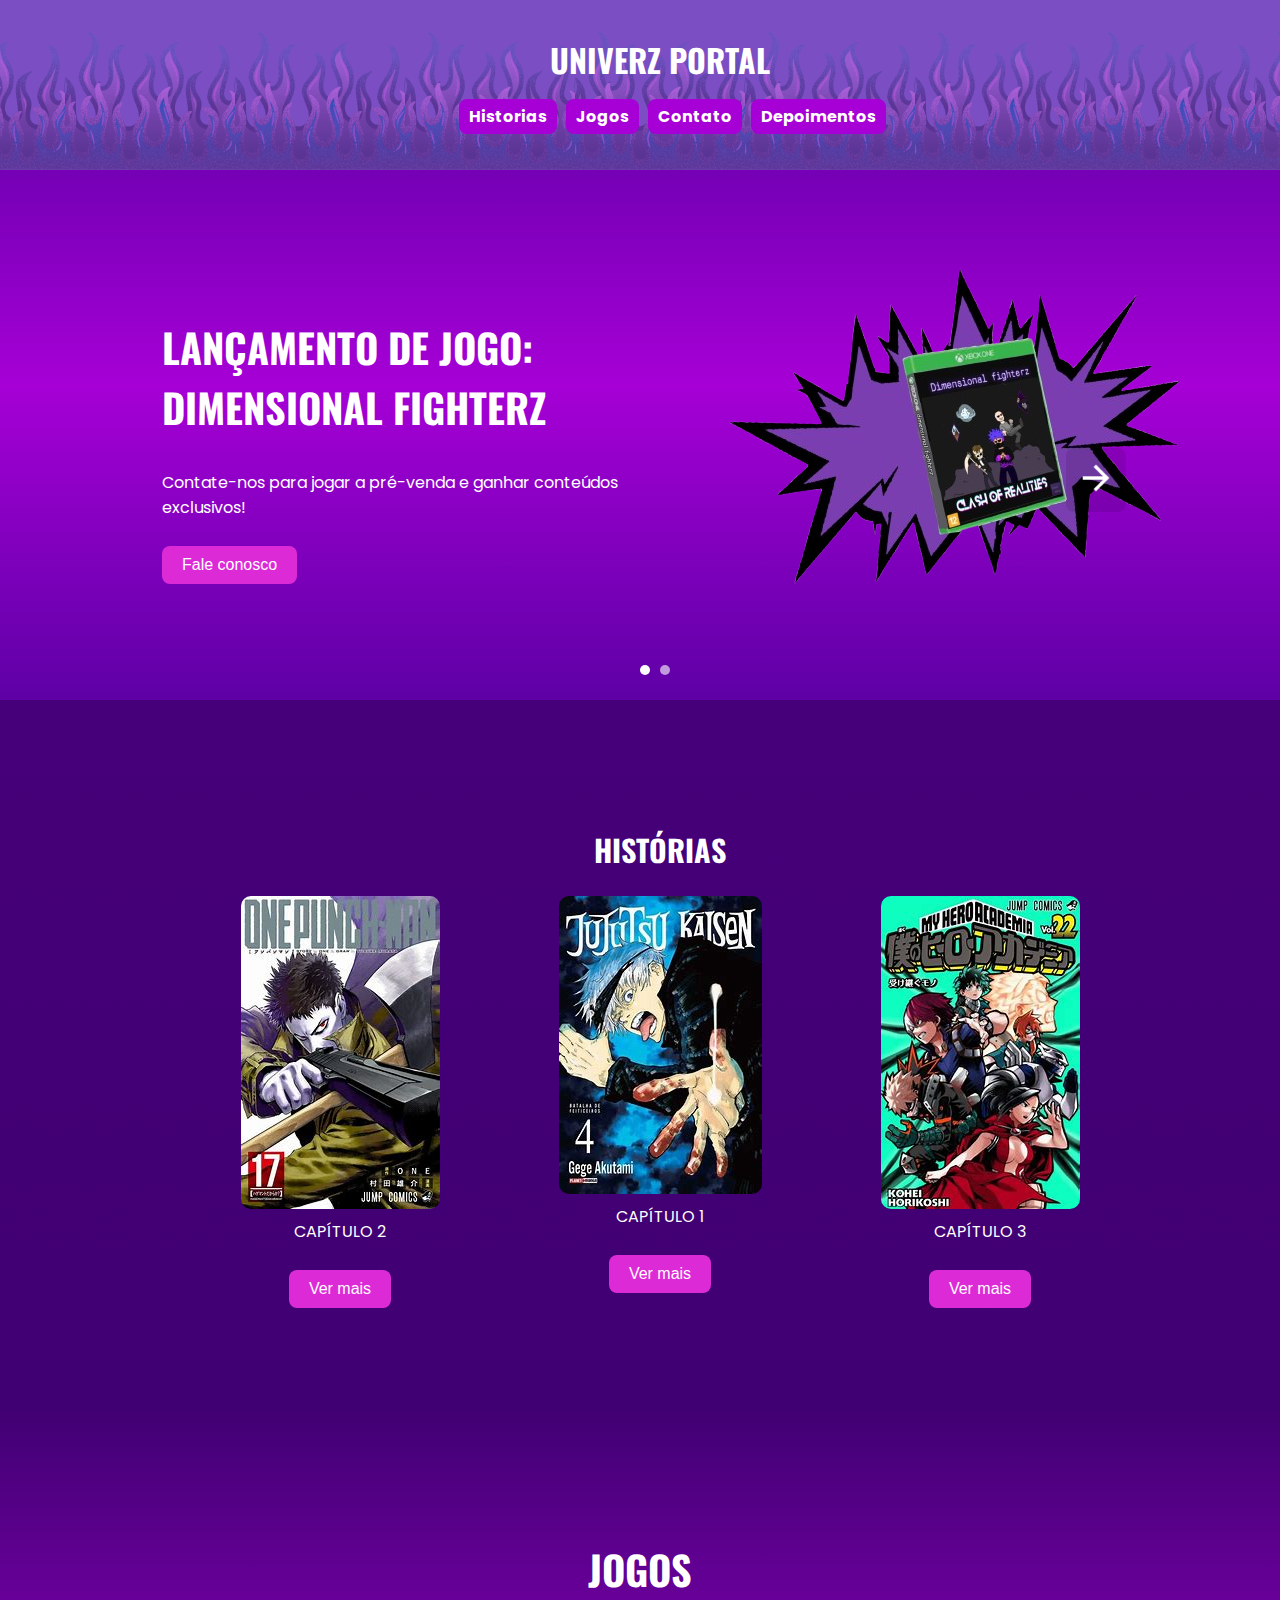
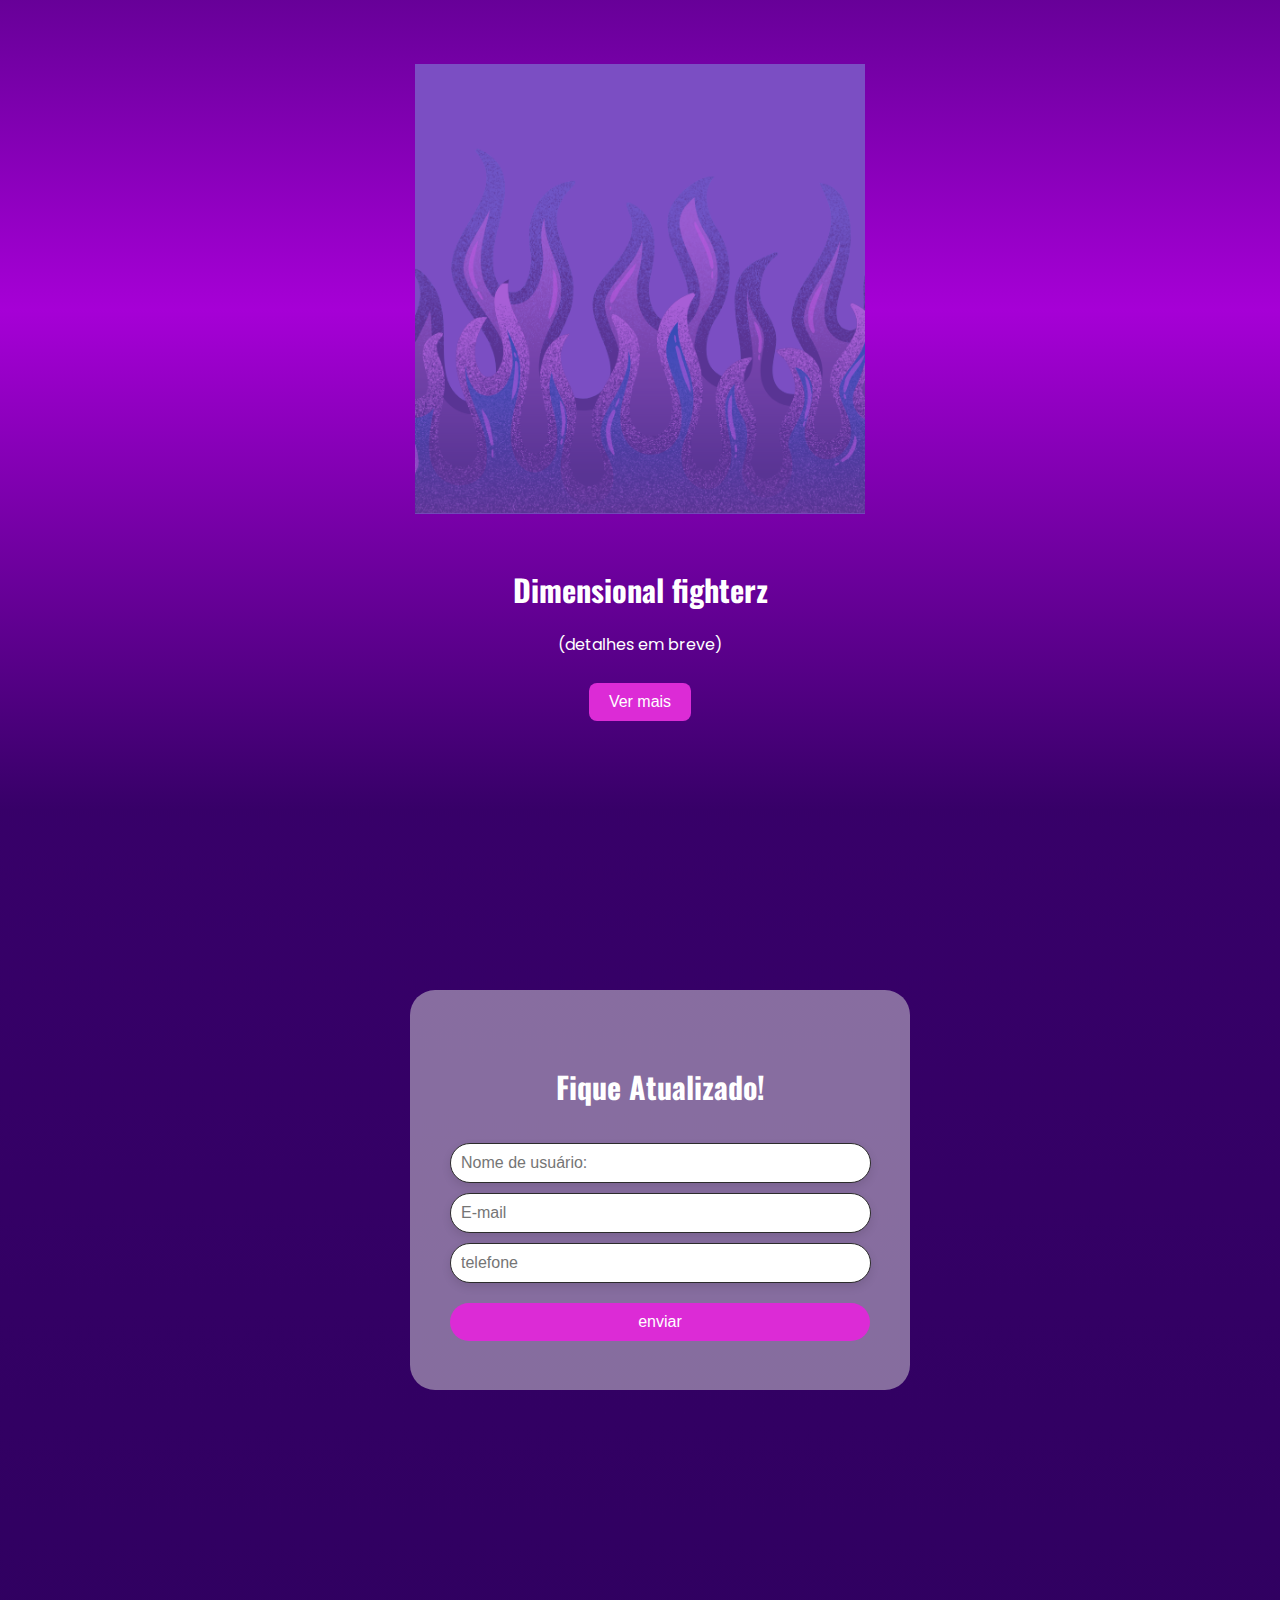
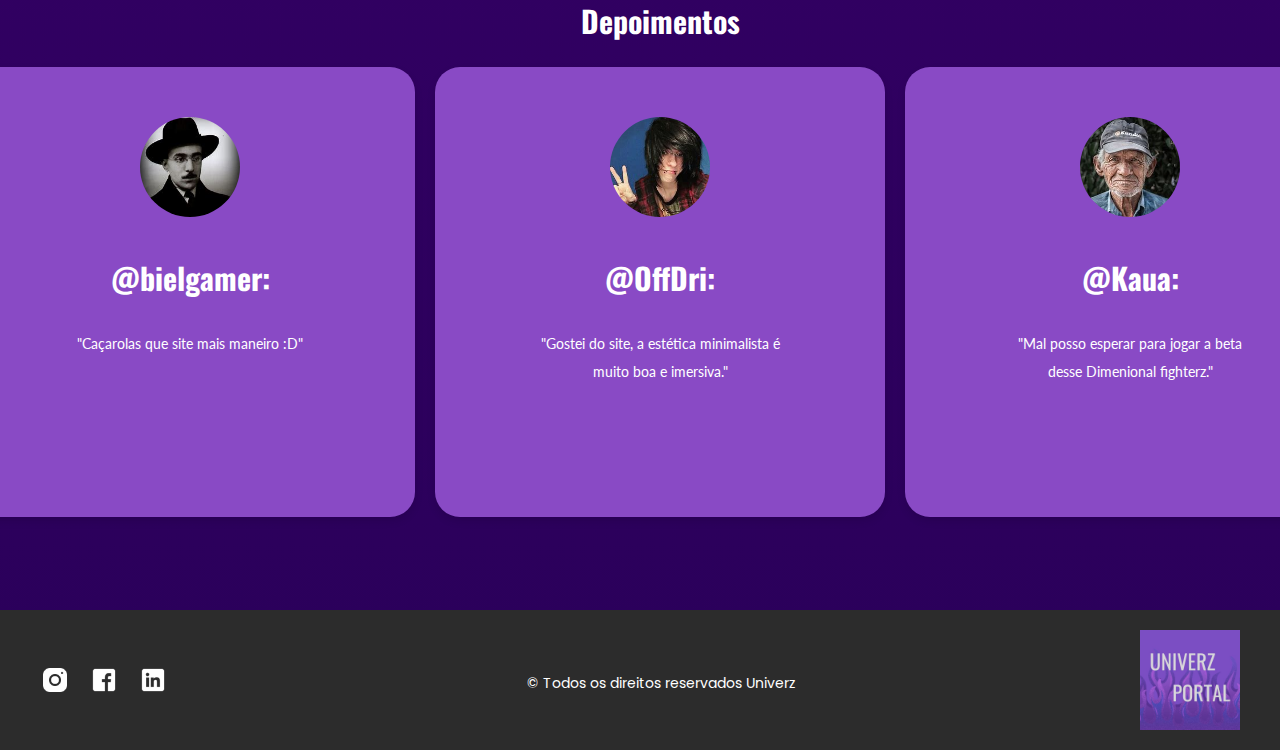
<file: index2.html>
<!DOCTYPE html>
<html lang="pt-br">
<head>
    <meta charset="UTF-8">
    <meta name="viewport" content="width=device-width, initial-scale=1.0">
    <meta name="author" content="Emanuel Durães">
    <title>Univerz Portal</title>
    <link rel="stylesheet" href="css/style.css">
    <link rel="icon" href="img/Logo.jpg" type="image/x-icon">
</head>
<body>
    <nav>
        <h1 id="ltr"><a href="#">UNIVERZ PORTAL</a></h1>
        <div class="container-navegacao">
            <ul>
                <li><a href="#produtos">Historias</a></li>
                <li><a href="#jogos">Jogos</a></li>
                <li><a href="#contato">Contato</a></li>
                <li><a href="#depoimentos">Depoimentos</a></li>
            </ul>
        </div>
    </nav>

    <main>
        <header id="promo">
            <div class="bolinhas"></div>
            <div class="carrosel">
                <div class="carrosel-itm">
                    <div class="fundo-bacana">
                        <div id="txt-1">
                            <h2 class="maior">LANÇAMENTO DE JOGO: DIMENSIONAL FIGHTERZ</h2>
                            <p>Contate-nos para jogar a pré-venda e ganhar conteúdos exclusivos!</p>
                            <button class="cta" type="submit"><a href="#contato">Fale conosco</a></button>
                        </div>
                        <div id="next-1">
                            <button id="nextBtn"><img src="img/arrow_forward.png" alt="seta pra frente"></button>
                        </div>
                        <div id="prev-1">
                            <button id="prevBtn"><img src="img/arrow_back.png" alt="seta pra trás"></button>
                        </div>
                        <div id="img-1">
                            <img src="img/jogo-banner.png" alt="Promocional banner for Dimensional Fighterz">
                        </div>
                    </div>
                </div>
                <div class="carrosel-itm">
                    <div class="fundo-bacana">
                        <div id="txt-2">
                            <h2 class="maior">GARANTA O SEU ANTES QUE ESGOTE!!</h2>
                            <p>Contate-nos para não perder conteúdos exclusivos!</p>
                            <button class="cta" type="submit"><a href="#contato">Fale conosco</a></button>
                        </div>
                        <div id="img-2">
                            <img src="img/jogo-capa.png" alt="VDZKJOWN Promo">
                        </div>
                    </div>
                </div>
            </div>
        </header>

        <section id="produtos">
            <h2>HISTÓRIAS</h2>
            <div class="produtos-h">
                <div class="produto">
                    <img src="img/capitulo-2.jpg" alt="Capítulo 2">
                    <p>CAPÍTULO 2</p>
                    <button type="submit" onclick="msg_vermais()">Ver mais</button>
                </div>
                <div class="produto">
                    <img src="img/capitulo-1.jpg" alt="Capítulo 1">
                    <p>CAPÍTULO 1</p>
                    <button type="submit" onclick="msg_vermais()">Ver mais</button>
                </div>
                <div class="produto">
                    <img src="img/capitulo-3.jpg" alt="Capítulo 3">
                    <p>CAPÍTULO 3</p>
                    <button type="submit" onclick="msg_vermais()">Ver mais</button>
                </div>
            </div>
        </section>

        <section id="jogos">
            <div class="gradiente">
                <h3>JOGOS</h3>
                <div class="jogo">
                    <img src="img/UNIVERZ.png" alt="Void Battlez">
                    <h1>Dimensional fighterz</h1>
                    <p>(detalhes em breve)</p>
                    <button type="submit" onclick="msg_vermais()">Ver mais</button>
                </div>
            </div>
        </section>

        <section id="contato">
            <div class="form-a">
                <form>
                    <h2>Fique Atualizado!</h2>
                    <input type="text" id="nome" name="nome" placeholder="Nome de usuário:" required>
                    <input type="email" id="email" name="email" placeholder="E-mail" required>
                    <input type="tel" id="telefone" name="telefone" placeholder="telefone" required>
                    <button type="submit" onclick="msg_vermais()">enviar</button>
                </form>
            </div>
        </section>

        <section id="depoimentos">
            <div>
                <h2>Depoimentos</h2>
                <div class="card-container">
                    <div class="card">
                        <img src="img/pessoa1.jpg" alt="Contexto imagem 1" width="100">
                        <h3>@bielgamer:</h3>
                        <p>"Caçarolas que site mais maneiro :D"</p>
                    </div>
                    <div class="card">
                        <img src="img/pessoa2.jpg" alt="Contexto imagem 2" width="100">
                        <h3>@OffDri:</h3>
                        <p>"Gostei do site, a estética minimalista é muito boa e imersiva."</p>
                    </div>
                    <div class="card">
                        <img src="img/pessoa3.jpg" alt="Contexto imagem 3" width="100">
                        <h3>@Kaua:</h3>
                        <p>"Mal posso esperar para jogar a beta desse Dimenional fighterz."</p>
                    </div>
                </div>
            </div>
        </section>
    </main>

    <footer>
        <div class="footer-content">
            <div class="social">
                <a href=""><img src="img/Instagram.png" alt="Instagram"></a>
                <a href=""><img src="img/Facebook.png" alt="Facebook"></a>
                <a href=""><img src="img/LinkedIn.png" alt="LinkedIn"></a>
            </div>
            <div class="footer-text">
                <p>© Todos os direitos reservados Univerz</p>
            </div>
            <div class="logo-footer">
                <img src="img/Logo.jpg" alt="Univerz Logo" width="100">
            </div>
        </div>
    </footer>

    <script src="/js/script.js"></script>
</body>
</html>
</file>
<file: css/style.css>
/* Importação de fontes */
@import url('https://fonts.googleapis.com/css2?family=Oswald:wght@200..700&family=Roboto:ital,wght@0,100;0,300;0,400;0,500;0,700;0,900;1,100;1,300;1,400;1,500;1,700;1,900&display=swap');
@import url('https://fonts.googleapis.com/css2?family=Lato:ital,wght@0,100;0,300;0,400;0,700;0,900;1,100;1,300;1,400;1,700;1,900&family=Oswald:wght@200..700&family=Roboto:ital,wght@0,100;0,300;0,400;0,500;0,700;0,900;1,100;1,300;1,400;1,500;1,700;1,900&display=swap');
@import url('https://fonts.googleapis.com/css2?family=Poppins:ital,wght@0,100;0,200;0,300;0,400;0,500;0,600;0,700;0,800;0,900;1,100;1,200;1,300;1,400;1,500;1,600;1,700;1,800;1,900&display=swap');
/* Tudo */
body {
    padding: 0;
    margin: 0;
    font-family: "Poppins", sans-serif;
    background: linear-gradient(180deg, #4c0080, #2a005a);
    color: white;
    overflow-x: hidden; /* esconde rolagem horizontal*/
}

/* barra de rolagem */

body::-webkit-scrollbar {
    width: 5px; 
}

body::-webkit-scrollbar-track {
    background: linear-gradient(180deg, #4c0080, #2a005a);
    border-radius: 10px; 
}

body::-webkit-scrollbar-thumb {
    background: #333;  /* Cor do polegar (barrinha menor) da barra de rolagem */
    border-radius: 10px;  /* Bordas arredondadas no polegar (barrinha menor) */
}

body::-webkit-scrollbar-thumb:hover {
    background: #8c00af;  /* Cor do polegar (barrinha menor) quando o mouse passa por cima */
}

#ltr {
    font-family: "Oswald", sans-serif;
}

#ltr a {
    color: white; 
    text-decoration: none;
    font-size: 32px;
}

html {
    scroll-behavior: smooth; /* Faz com que a rolagem entre as seções seja suave */
}

p {
    font-family: "Poppins", sans-serif;
}

main {
    margin-top: 500px; 
}


#next-1 {
    position: absolute;
    right: 410px;
    top: -160px;
    z-index: 1;
}

#prev-1 {
    position: absolute;
    right: -60px;
    top: -160px;
    z-index: 1;
}

#nextBtn, #prevBtn {
    size: 100px;
    background-color: rgba(0, 0, 0, 0.1);
    color: white;
    z-index: 1;
    padding: 10px;  
    border: none; 
    cursor: pointer;
}

#nextBtn img, #prevBtn img {
    width: 40px;
    height: 40px;
}

#nextBtn {
    margin-top: 180%;
}

#prevBtn {
    margin-top: 180%;
    margin-left: 20%;
}

.cta a {
    text-decoration: none;
    color: white;
}

button {
    margin-top: 10px;
    padding: 10px 20px;
    background-color: #DC2BD6;
    color: white;
    border: none;
    border-radius: 8px;
    cursor: pointer;
    font-size: 1rem;
    transition: background-color 0.9s ease, transform 0.3s ease, box-shadow 0.3s ease;
}

button:hover {
    background-color: #8c00af;
    transform: scale(1.1);
}

button:active {
    transform: scale(0.98); 
    box-shadow: none; /* Remove a sombra ao clicar */
}

/* Seções */
section {
    display: flex; 
    flex-direction: column;
    justify-content: center;
    align-items: center;
    height: 70vh;
    width: 100%;
    padding: 20px;
    margin: 20px auto;
    text-align: center;
}
/* Header (nav) */
nav {
    background-image: url("../img/UNIVERZ.png");
    background-size: contain;
    background-repeat: repeat-x;
    position: fixed;
    top: 0;
    left: 0; 
    width: 100%;
    text-align: center;
    padding: 20px;
    background-color: #3b0065;
    background-position: center;
    z-index: 2;
    transition: height 0.5s ease, background-color 0.5s ease, padding 0.5s ease;
}


nav.small {
    height: 50px;  
    background-color: #333;
    padding: 10px;  
    display: flex; 
    justify-content: space-between;
    align-items: center;
}

nav h1 {
    font-size: 24px;
    color: white;
    transition: font-size 0.3s ease;
    justify-content: center;
}

nav.small h1 {
    font-size: 16px;  
}

.container-navegacao {
    margin-right: 20px;
}

.container-navegacao a { 
    text-decoration: none;
    color: white;
}

.container-navegacao ul li {
    display: inline-block;
    justify-content: center;
    padding: 5px 10px;
    margin-left: 5px;
    background-color: #a600d6;
    border-radius: 8px;
    font-size: 16px;
    font-weight: bold;
    transition: all 0.9s ease;
}

/* Efeito de hover nos links */
.container-navegacao ul li:hover {
    background-color: #3b0065;
    transform: translateY(-3px);  /* Efeito de subida */
    box-shadow: 0 4px 8px rgba(0, 0, 0, 0.2);
}

/* Efeito de clique nos links */
.container-navegacao ul li:active {
    transform: translateY(1px);  /* Efeito de afundar */
    box-shadow: none;
}

/* Media query para telas menores */
@media screen and (max-width: 768px) {
    header.small {
        
        flex-direction: column;  /* Organiza os itens em uma coluna */
        text-align: center;  /* Alinha o texto no centro */
    }

    header nav a {
        width: 100%;  /* Faz com que os links ocupem toda a largura */
        text-align: left;  /* Alinha o texto à esquerda */
        padding: 10px;  /* Aumenta o padding para os links */
    }
}

h1 {
    font-size: 2.5em;
    font-family: "Oswald", sans-serif;
}

h2 {
    font-family: "Oswald", sans-serif;
    font-size: 30px;
}

h3 {
    font-size: 2.5em;
    font-family: "Oswald", sans-serif;
}

/* Container promocional */
.fundo-bacana {
    display: flex;
    align-items: center;
    background: linear-gradient(900deg, #5e00a6, #a600d6, #5e00a6);    
    background-size:initial ;
    border-radius: 10px;
    padding: 2px;
    padding-top: 100px;
    width: 130vw;
    height: 70vh; /* tamanho vertical */
    margin-top: -430PX;
    margin-left: -40px;
    gap: 10px; 
    box-sizing: border-box;
}

.maior {
    font-size: 40px ;
}

#txt-1, #txt-2 {
    padding-left: 200px;
    flex: 1;
    color: #ffffff; 
    text-align: left; 
    padding-right: 20px; 
}

#img-1, #img-2 {
    max-width: 100%; 
    height: auto;  
    border-radius: 10px;
    position: relative;
    margin-right: 20%;
    padding-bottom: 2px;
    margin-top: -50px;
}

.carrosel {
    position: relative;
    display: flex;
    width: 120vw;
    transition: transform 0.5s ease;
}

.carrosel-itm {
    min-width: 100%;
    display: flex;
    align-items: center;
}

.carrosel.mover {
    transform: translateX(-900%); 
}

/* Bolinhas */

.bolinhas {
    display: flex;
    position: absolute;
    left: 50%;
    bottom: 25%;
    justify-content: center;
    z-index: 1;
    gap: 10px;
    cursor: pointer;
}

.bolinha {
    width: 10px;
    height: 10px;
    z-index: 1;
    border-radius: 50%;
    background-color: rgba(255, 255, 255, 0.6); 
    transition: background-color 0.3s;
}

.bolinha.active {
    background-color: white; 
}




/* Produtos */

.produtos-h {
    display: flex;
    justify-content: center;
    gap: 20px;
    cursor: pointer;
    flex-wrap: wrap;
}

.produto {
    display: flex;
    flex-direction: column;
    align-items: center;
    text-align: center;
    width: 300px;
}

.produto img {
    max-width: 100%;
    height: auto;
    border-radius: 10px;
    transition: transform 0.9s ease;
}

.produto:hover img {
    transform: scale(1.1);
    box-shadow: 0 8px 16px rgba(0, 0, 0, 0.2);
}

.produto p {
    margin-top: 10px;
    transition: transform 0.9s ease, margin-top 0.9s ease;
    font-size: 1rem;
}

.produto:hover p {
    transform: translateY(10px);
}

/* Jogos */


#jogos {
    background: linear-gradient(to bottom, #410073, #a600d6, #370068);
    padding: 50px;
    width: 100%; /* Garantir que ocupe 100% da largura da tela */
    height: 1000px ;
    margin: 0 auto; /* Centraliza a seção */
    box-sizing: border-box; /* Garante que o padding não afete a largura total */
}


.jogo img {
    scale: 0.90;
    transition: transform 0.9s ease;
}

.jogo img:hover {
    transform: scale(1.1);
    cursor: pointer;
}

.jogo p {
    margin-top: 10px;
    transition: transform 0.3s ease;
    font-size: 1rem;
}

.jogo h1 {
    font-size: 1.9em;
}

/* Formulário */
.form-a {
    padding-bottom: 150px;
    margin-top: 200px ;
    display: flex;
    justify-content: center;
    align-items: center;
    text-align: center;
}

.form-a form {
    box-sizing: border-box;
    background-color: #d9d9d980;
    border-radius: 25px;
    flex-direction: column;
    gap: 10px;
    width: 500px;
    height: 400px;
    padding: 40px;
    justify-content: center;
    display: flex;
    text-align: center;
}

.form-a form button {
    background-color: #DC2BD6;
    color: white;
    border: none;
    padding: 10px 20px;
    border-radius: 20px;
    cursor: pointer;
    transition: background-color 0.5s, transform 0.5s, box-shadow 0.5s;
}

.form-a form button:hover {
    background-color: #8c00af;
    transform: scale(1.1);
}

.form-a form button:active {
    transform: scale(0.98);
    box-shadow: none;
}

.form-a form input {
    width: 95%;
    padding: 10px;
    font-size: 16px;
    border: 1px solid #2c2c2c;
    box-shadow: 0 4px 10px rgba(0, 0, 0, 0.1);
    outline: none;
    border-radius: 20px;
    transition: border-color 0.3s;
}

.form-a form input:focus {
    border-color: #DC2BD6;
}


/* Depoimentos */

.card-container {
    display: grid;
    grid-template-columns: repeat(3, 1fr);
    gap: 20px;
    margin: 20px;
    justify-items: center;
}

.card {
    background-color: #894AC5;
    width: 250px;
    height: 300px;
    border-radius: 25px;
    box-shadow: 0 4px 8px rgba(0, 0, 0, 0.1);
    overflow: hidden;
    transition: transform 0.9s ease;
    text-align: center;
    padding: 100px;
    padding-top: 50px; /* Espaço interno para texto */
}

.card:hover {
    transform: translateY(-10px);
    box-shadow: 0 8px 16px rgba(0, 0, 0, 0.2);
}

.card h3 {
    color: #FFFF;
    font-size: 30px;
}

.card p {
    font-size: 14px;
    color: #FFFF;
    line-height: 2;
    font-family: "Lato", sans-serif;
}

.card img {
    width: 100px;
    height: 100px;
    border-radius: 50%;
    object-fit: cover;
    margin-bottom: 1px;
}

.card-content {
    justify-items: center;
    align-items: center;
}

/* Footer */
footer {
    background-color: #2c2c2c;
    padding: 20px;
    margin-top: 20px;
    height: 100px;
}

.footer-content {
    display: flex;
    justify-content: space-between;
    align-items: center;
    max-width: 1200px;
    margin: 0 auto;
}

.social img {
    width: 30px;
    height: auto;
    margin-right: 15px;
}

.footer-text {
    text-align: center;
    color: white;
    font-size: 14px;
}

.logo-footer img {
    width: 100px;
    height: auto;
}
</file>
